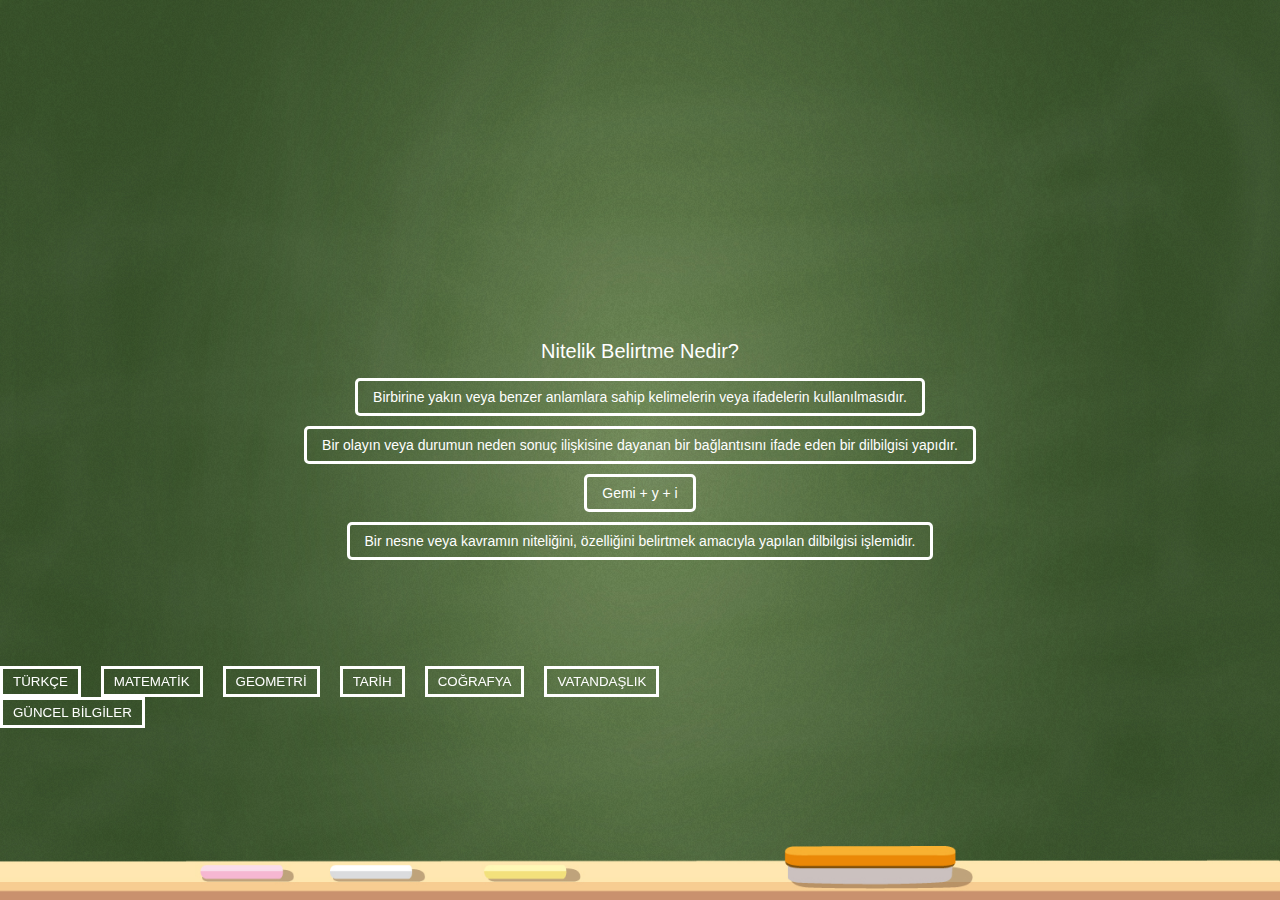
<file: index.html>
<!DOCTYPE html>
<html lang="en">
<head>
    <meta charset="UTF-8">
    <meta name="viewport" content="width=device-width, initial-scale=1.0">
    <title>KPSS TÜRKÇE</title>
    <link rel="stylesheet" href="index.css">
    <link rel="stylesheet" media="(max-width:500px)" href="mobile.css">
    <link rel="stylesheet" media="(min-width: 501px) and (max-width: 1280px)" href="tablet.css">
</head>
<body>
    <div class="navbar-container">
        <div class="navbar" id="navbar5">
            <nav id="navbar">
                <ul>
                    <li><button onclick="window.location.href='index.html'">TÜRKÇE</button></li>
                    <li><button onclick="window.location.href='matematik.html'">MATEMATİK</button></li>
                    <li><button onclick="window.location.href='geometri.html'">GEOMETRİ</button></li>
                    <li><button onclick="window.location.href='tarih.html'">TARİH</button></li>
                    <li><button onclick="window.location.href='cografya.html'">COĞRAFYA</button></li>
                    <li><button onclick="window.location.href='vatandaslik.html'">VATANDAŞLIK</button></li>
                    <li><button onclick="window.location.href='guncelbilgi.html'">GÜNCEL BİLGİLER</button></li>
                </ul>
            </nav>
        </div>
    </div> 
    <div id="soru" class="soru"></div>
    <div id="secimler" class="secimler"></div>
    <div id="myModal" class="modal">
        <div class="modal-content">
            <span class="close">&times;</span>
            <p id="modal-message"></p>
        </div>
    </div>
    <script src="index.js"></script>
</body>
</html>
</file>
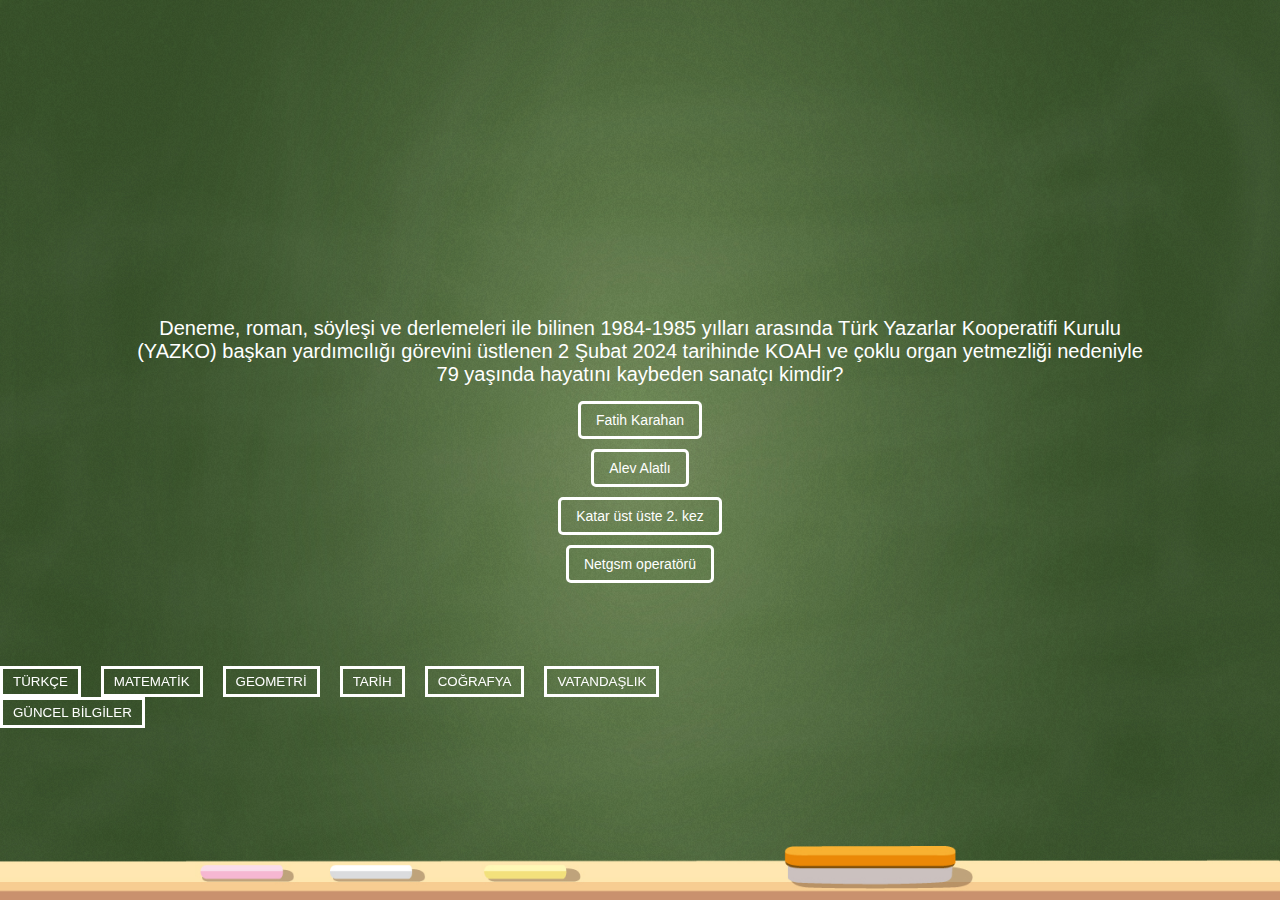
<file: guncelbilgi.html>
<!DOCTYPE html>
<html lang="en">
<head>
    <meta charset="UTF-8">
    <meta name="viewport" content="width=device-width, initial-scale=1.0">
    <title>KPSS TÜRKÇE</title>
    <link rel="stylesheet" href="index.css">
    <link rel="stylesheet" media="(max-width:500px)" href="mobile.css">
    <link rel="stylesheet" media="(min-width: 501px) and (max-width: 1280px)" href="tablet.css">
</head>
<body>
    <div class="navbar-container">
        <div class="navbar" id="navbar5">
            <nav id="navbar">
                <ul>
                    <li><button onclick="window.location.href='index.html'">TÜRKÇE</button></li>
                    <li><button onclick="window.location.href='matematik.html'">MATEMATİK</button></li>
                    <li><button onclick="window.location.href='geometri.html'">GEOMETRİ</button></li>
                    <li><button onclick="window.location.href='tarih.html'">TARİH</button></li>
                    <li><button onclick="window.location.href='cografya.html'">COĞRAFYA</button></li>
                    <li><button onclick="window.location.href='vatandaslik.html'">VATANDAŞLIK</button></li>
                    <li><button onclick="window.location.href='guncelbilgi.html'">GÜNCEL BİLGİLER</button></li>
                </ul>
            </nav>
        </div>
    </div> 
    <div id="soru" class="soru"></div>
    <div id="secimler" class="secimler"></div>
    <div id="myModal" class="modal">
        <div class="modal-content">
            <span class="close">&times;</span>
            <p id="modal-message"></p>
        </div>
    </div>
    <script src="guncelbilgi.js"></script>
</body>
</html>
</file>
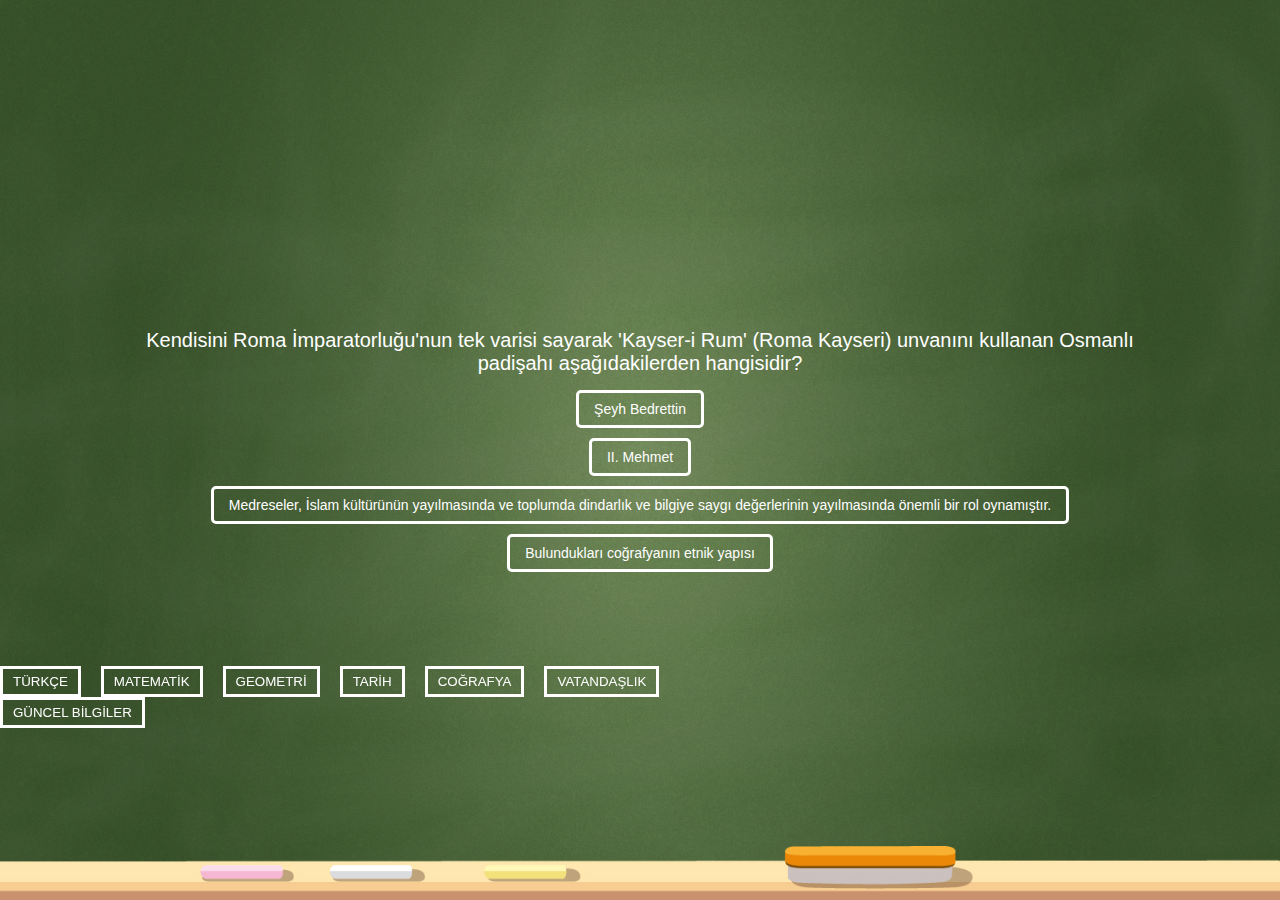
<file: tarih.html>
<!DOCTYPE html>
<html lang="en">
<head>
    <meta charset="UTF-8">
    <meta name="viewport" content="width=device-width, initial-scale=1.0">
    <title>KPSS TÜRKÇE</title>
    <link rel="stylesheet" href="index.css">
    <link rel="stylesheet" media="(max-width:500px)" href="mobile.css">
    <link rel="stylesheet" media="(min-width: 501px) and (max-width: 1280px)" href="tablet.css">
</head>
<body>
    <div class="navbar-container">
        <div class="navbar" id="navbar5">
            <nav id="navbar">
                <ul>
                    <li><button onclick="window.location.href='index.html'">TÜRKÇE</button></li>
                    <li><button onclick="window.location.href='matematik.html'">MATEMATİK</button></li>
                    <li><button onclick="window.location.href='geometri.html'">GEOMETRİ</button></li>
                    <li><button onclick="window.location.href='tarih.html'">TARİH</button></li>
                    <li><button onclick="window.location.href='cografya.html'">COĞRAFYA</button></li>
                    <li><button onclick="window.location.href='vatandaslik.html'">VATANDAŞLIK</button></li>
                    <li><button onclick="window.location.href='guncelbilgi.html'">GÜNCEL BİLGİLER</button></li>
                </ul>
            </nav>
        </div>
    </div> 
    <div id="soru" class="soru"></div>
    <div id="secimler" class="secimler"></div>
    <div id="myModal" class="modal">
        <div class="modal-content">
            <span class="close">&times;</span>
            <p id="modal-message"></p>
        </div>
    </div>
    <script src="tarih.js"></script>
</body>
</html>
</file>
<file: index.css>
body {
    font-family: Arial, sans-serif;
    margin: 0;
    padding: 0;
    display: flex;
    flex-direction: column; /* Butonların alt alta sıralanması için */
    align-items: center;
    justify-content: center;
    height: 100vh;
    background-image: url('1.jpeg');
    background-size: 100% 100%;
    text-align: center;
}

.soru {
    font-size: 40px;
    margin-bottom: 15px;
    text-align: center;
    margin-left: 10%; /* Sayfanın sol tarafından boşluk */
    margin-right: 10%; /* Sayfanın sağ tarafından boşluk */
    color: white;
}

.secimler {
    display: flex;
    flex-direction: column;
    align-items: center;
    gap: 10px;
}

.secimler button {
    font-size: 20px;
    padding: 30px 30px;
    background-color: rgba(245, 222, 179, 0);
    border: none;
    border-radius: 5px;
    color: #ffffff;
    cursor: pointer;
    transition: background-color 0.3s ease; /* Butonun renk değişimini yumuşatmak için */
    text-align: center;
    border: 3px solid #ffffff;
}

.secimler button:hover {
    background-color: white; /* Butonun hover durumunda arka plan rengi değişimi */
    border: 3px solid #ffffff;
    color: #44af2f;
}

.modal {
    display: none;
    position: fixed;
    z-index: 1;
    left: 0;
    top: 0;
    width: 100%;
    height: 100%;
    overflow: auto;
    background-color: rgba(0, 0, 0, 0.4);
    border: 3px solid #ffffff;
}

.modal-content {
    background-color: #000000;
    margin: 15% auto;
    padding: 20px;
    width: 4%;
    color: rgb(255, 255, 255);
}
.close:hover{
    color: black;
    text-decoration: none;
    cursor: pointer;
}

.navbar-container {
    display: flex;
    position: fixed; /* Navbar'ı sabit bir konuma sabitlemek için */
    top: 0px; /* Sayfanın üstünden 100px aşağıda */
    width: 60%; /* Sayfa genişliğinde */
    z-index: 1000; /* Navbar'ın diğer öğelerin üzerinde olmasını sağlar */
    text-align: center;
}
.navbar ul {
    display: flex;
    list-style: none;
    padding: 100px;
    margin: 1px;
    text-align: center;
}
.navbar ul li {
    margin-right: 20px; /* İstediğiniz aralığı ayarlayın */
    border: 3px solid #ffffff;
}

.navbar ul li:last-child {
    margin-right: 0; /* Son elemanın sağındaki boşluğu kaldırır */
}
.navbar button {
    padding: 10px 15px; /* Buton içindeki boşluğu ayarlar */
    background-color: rgba(245, 222, 179, 0); /* Butonun arka plan rengini ayarlar */
    border: none; /* Butonun kenarlığını kaldırır */
    border-radius: 5px; /* Butonun köşelerini yuvarlar */
    color: rgb(255, 255, 255); /* Buton metin rengini ayarlar */
    cursor: pointer; /* Buton üzerine gelince imleci değiştirir */
    transition: background-color 0.3s ease; /* Butonun arka plan rengi değişimini yumuşatır */
    text-decoration: none; /* Buton alt çizgisini kaldırır */
}
.navbar button:hover {
    background-color: #af4b2f; /* Butonun üzerine gelindiğinde arka plan rengini değiştirir */
}
/* Diğer öğeleri de benzer şekilde özelleştirebilirsiniz */
</file>
<file: mobile.css>
.navbar ul{
    display: flex;
    list-style: none;
    padding: 0;
    margin: 0;
    text-align: center;
    flex-wrap: wrap;
}
.secimler button {
    font-size: 14px; /* Buton yazı boyutunu küçült */
    padding: 8px 15px; /* Buton iç boşluğunu küçült */
}

/* Navbar boyutunu ayarlamak için */
.navbar-container {
    top: 80%; /* Navbar'ı biraz daha aşağıya al */
    width: 100%; /* Navbar genişliğini ayarla */
    left: 0;
}

.navbar button {
    padding: 5px 10px; /* Buton iç boşluğunu küçült */
    min-width: 50px /* Buton yazı boyutunu küçült */
}

/* Yazı boyutlarını ayarlamak için */
.soru {
    font-size: 20px; /* Soru yazı boyutunu küçült */
}
.header-right {
    position: fixed;
    top: 90px; /* Yatay mesafe */
    right: 10px; /* Dikey mesafe */
    background-color: rgb(255, 255, 255);
    color: #000000;
    border: 3px solid #000000;
    width: 90%;
    height: 15%;
    font-size: 20px;
}

/* Sol üst köşede yer alan metin */
.header-left {
    position: fixed;
    top: 10px; /* Yatay mesafe */
    left: 10px; /* Dikey mesafe */
    background-color: rgba(255, 255, 255, 0);
    color: #00000000;
    border: 3px solid rgba(255, 255, 255, 0);
    width: 150px;
    height: 150px;
    font-size: 30px;
}
</file>
<file: tablet.css>
.navbar ul{
    display: flex;
    list-style: none;
    padding: 0;
    margin: 0;
    text-align: center;
    flex-wrap: wrap;
}
.secimler button {
    font-size: 14px; /* Buton yazı boyutunu küçült */
    padding: 8px 15px; /* Buton iç boşluğunu küçült */
}

/* Navbar boyutunu ayarlamak için */
.navbar-container {
    top: 74%; /* Navbar'ı biraz daha aşağıya al */
    width: 60%; /* Navbar genişliğini ayarla */
    left: 0;
}

.navbar button {
    padding: 5px 10px; /* Buton iç boşluğunu küçült */
    min-width: 50px /* Buton yazı boyutunu küçült */
}

/* Yazı boyutlarını ayarlamak için */
.soru {
    font-size: 20px; /* Soru yazı boyutunu küçült */
}
.header-right {
    position: fixed;
    top: 90px; /* Yatay mesafe */
    right: 10px; /* Dikey mesafe */
    background-color: rgb(255, 255, 255);
    color: #000000;
    border: 3px solid #000000;
    width: 90%;
    height: 15%;
    font-size: 20px;
}

/* Sol üst köşede yer alan metin */
.header-left {
    position: fixed;
    top: 10px; /* Yatay mesafe */
    left: 10px; /* Dikey mesafe */
    background-color: rgba(255, 255, 255, 0);
    color: #00000000;
    border: 3px solid rgba(255, 255, 255, 0);
    width: 150px;
    height: 150px;
    font-size: 30px;
}
</file>
